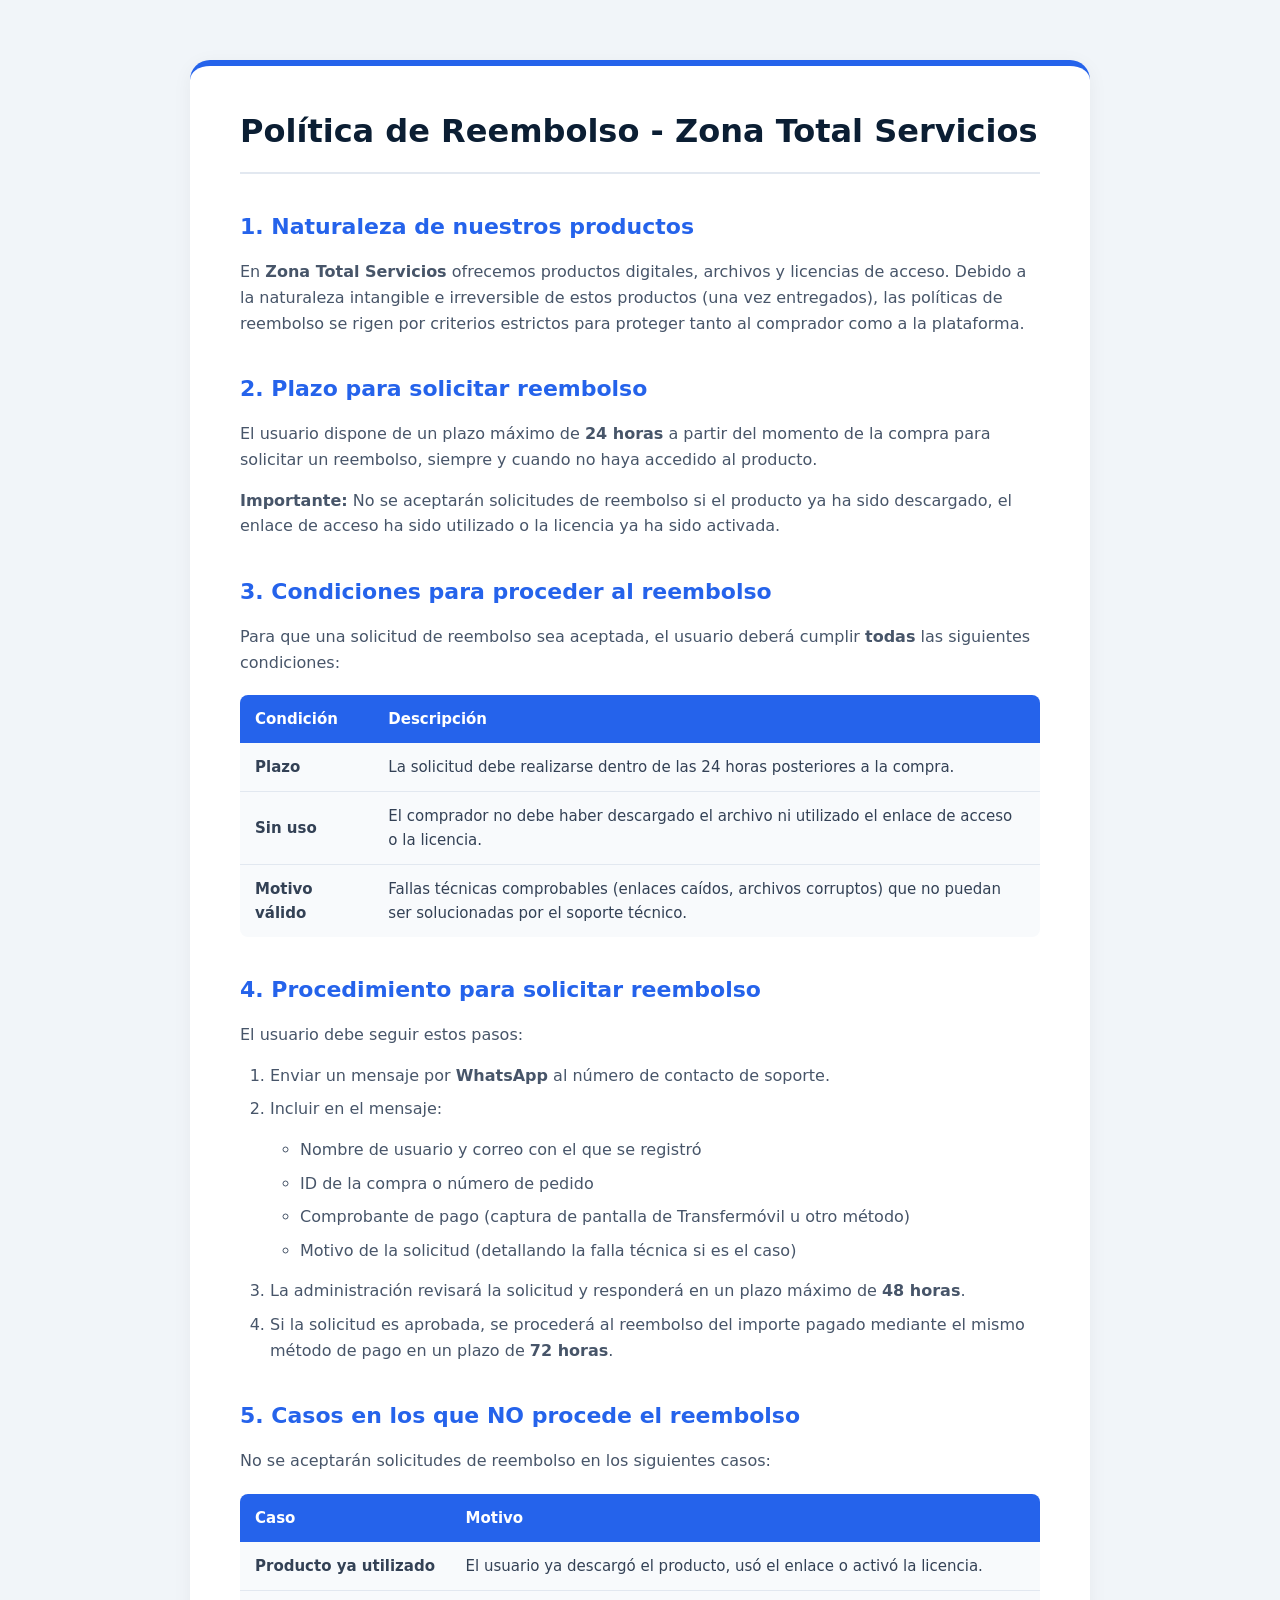
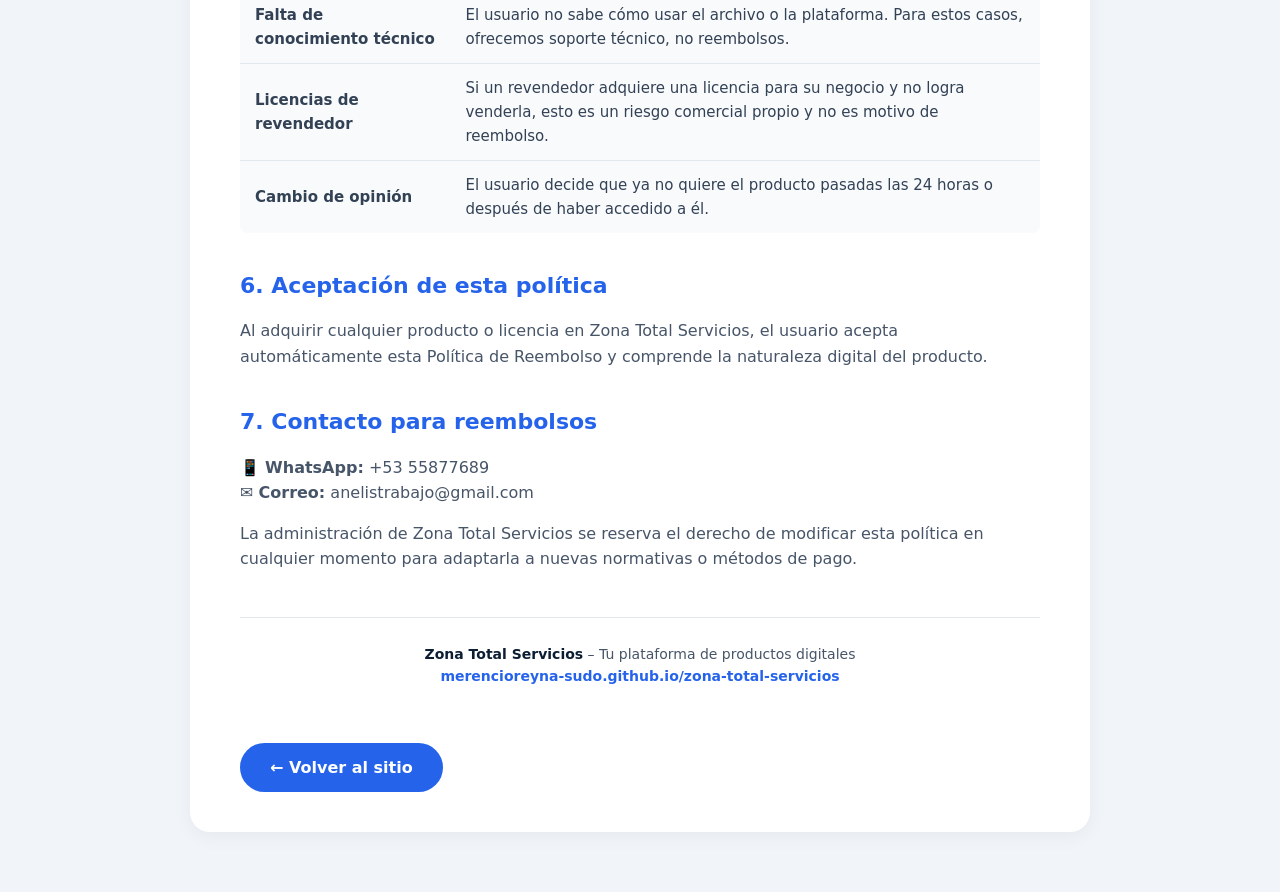
<file: reembolsoservicios.html>
<!DOCTYPE html>
<html lang="es">
<head>
    <meta charset="UTF-8">
    <meta name="viewport" content="width=device-width, initial-scale=1.0">
    <title>Política de Reembolso - Zona Total Servicios</title>
    <style>
        * {
            margin: 0;
            padding: 0;
            box-sizing: border-box;
        }
        body {
            font-family: 'Segoe UI', Roboto, system-ui, sans-serif;
            background: #f1f5f9;
            color: #1e293b;
            line-height: 1.6;
            padding: 20px;
        }
        .contenedor {
            max-width: 900px;
            margin: 40px auto;
            background: #ffffff;
            padding: 40px 50px;
            border-radius: 20px;
            box-shadow: 0 4px 20px rgba(0, 0, 0, 0.05);
            border-top: 6px solid #2563eb;
        }
        h1 {
            color: #0b1e33;
            font-size: 32px;
            border-bottom: 2px solid #e2e8f0;
            padding-bottom: 15px;
            margin-bottom: 25px;
        }
        h2 {
            color: #2563eb;
            font-size: 22px;
            margin-top: 35px;
            margin-bottom: 15px;
        }
        p {
            margin-bottom: 15px;
            color: #475569;
        }
        ul, ol {
            margin: 15px 0 15px 30px;
            color: #475569;
        }
        li {
            margin-bottom: 8px;
        }
        table {
            width: 100%;
            border-collapse: collapse;
            margin: 20px 0;
            font-size: 15px;
            border-radius: 8px;
            overflow: hidden;
        }
        th {
            background: #2563eb;
            color: #ffffff;
            padding: 12px 15px;
            text-align: left;
        }
        td {
            padding: 12px 15px;
            background: #f8fafc;
            border-bottom: 1px solid #e2e8f0;
            color: #334155;
        }
        tr:last-child td {
            border-bottom: none;
        }
        .volver {
            display: inline-block;
            margin-top: 40px;
            padding: 12px 30px;
            background: #2563eb;
            color: #ffffff;
            text-decoration: none;
            border-radius: 30px;
            font-weight: 600;
            transition: 0.2s;
        }
        .volver:hover {
            background: #1d4ed8;
            transform: translateY(-2px);
        }
        .footer-politica {
            margin-top: 45px;
            padding-top: 25px;
            border-top: 1px solid #e2e8f0;
            text-align: center;
            font-size: 14px;
            color: #64748b;
        }
        .footer-politica a {
            color: #2563eb;
            text-decoration: none;
            font-weight: 600;
        }
        .footer-politica a:hover {
            text-decoration: underline;
        }
        .footer-politica strong {
            color: #0b1e33;
        }
        @media (max-width: 600px) {
            .contenedor {
                padding: 25px;
            }
            h1 {
                font-size: 24px;
            }
            table, th, td {
                font-size: 13px;
            }
            th, td {
                padding: 8px 10px;
            }
        }
    </style>
</head>
<body>

<div class="contenedor">

    <h1>Política de Reembolso - Zona Total Servicios</h1>
    
    <h2>1. Naturaleza de nuestros productos</h2>
    <p>En <strong>Zona Total Servicios</strong> ofrecemos productos digitales, archivos y licencias de acceso. Debido a la naturaleza intangible e irreversible de estos productos (una vez entregados), las políticas de reembolso se rigen por criterios estrictos para proteger tanto al comprador como a la plataforma.</p>

    <h2>2. Plazo para solicitar reembolso</h2>
    <p>El usuario dispone de un plazo máximo de <strong>24 horas</strong> a partir del momento de la compra para solicitar un reembolso, siempre y cuando no haya accedido al producto.</p>
    <p><strong>Importante:</strong> No se aceptarán solicitudes de reembolso si el producto ya ha sido descargado, el enlace de acceso ha sido utilizado o la licencia ya ha sido activada.</p>

    <h2>3. Condiciones para proceder al reembolso</h2>
    <p>Para que una solicitud de reembolso sea aceptada, el usuario deberá cumplir <strong>todas</strong> las siguientes condiciones:</p>
    <table>
        <tr>
            <th>Condición</th>
            <th>Descripción</th>
        </tr>
        <tr>
            <td><strong>Plazo</strong></td>
            <td>La solicitud debe realizarse dentro de las 24 horas posteriores a la compra.</td>
        </tr>
        <tr>
            <td><strong>Sin uso</strong></td>
            <td>El comprador no debe haber descargado el archivo ni utilizado el enlace de acceso o la licencia.</td>
        </tr>
        <tr>
            <td><strong>Motivo válido</strong></td>
            <td>Fallas técnicas comprobables (enlaces caídos, archivos corruptos) que no puedan ser solucionadas por el soporte técnico.</td>
        </tr>
    </table>

    <h2>4. Procedimiento para solicitar reembolso</h2>
    <p>El usuario debe seguir estos pasos:</p>
    <ol>
        <li>Enviar un mensaje por <strong>WhatsApp</strong> al número de contacto de soporte.</li>
        <li>Incluir en el mensaje:
            <ul>
                <li>Nombre de usuario y correo con el que se registró</li>
                <li>ID de la compra o número de pedido</li>
                <li>Comprobante de pago (captura de pantalla de Transfermóvil u otro método)</li>
                <li>Motivo de la solicitud (detallando la falla técnica si es el caso)</li>
            </ul>
        </li>
        <li>La administración revisará la solicitud y responderá en un plazo máximo de <strong>48 horas</strong>.</li>
        <li>Si la solicitud es aprobada, se procederá al reembolso del importe pagado mediante el mismo método de pago en un plazo de <strong>72 horas</strong>.</li>
    </ol>

    <h2>5. Casos en los que NO procede el reembolso</h2>
    <p>No se aceptarán solicitudes de reembolso en los siguientes casos:</p>
    <table>
        <tr>
            <th>Caso</th>
            <th>Motivo</th>
        </tr>
        <tr>
            <td><strong>Producto ya utilizado</strong></td>
            <td>El usuario ya descargó el producto, usó el enlace o activó la licencia.</td>
        </tr>
        <tr>
            <td><strong>Falta de conocimiento técnico</strong></td>
            <td>El usuario no sabe cómo usar el archivo o la plataforma. Para estos casos, ofrecemos soporte técnico, no reembolsos.</td>
        </tr>
        <tr>
            <td><strong>Licencias de revendedor</strong></td>
            <td>Si un revendedor adquiere una licencia para su negocio y no logra venderla, esto es un riesgo comercial propio y no es motivo de reembolso.</td>
        </tr>
        <tr>
            <td><strong>Cambio de opinión</strong></td>
            <td>El usuario decide que ya no quiere el producto pasadas las 24 horas o después de haber accedido a él.</td>
        </tr>
    </table>

    <h2>6. Aceptación de esta política</h2>
    <p>Al adquirir cualquier producto o licencia en Zona Total Servicios, el usuario acepta automáticamente esta Política de Reembolso y comprende la naturaleza digital del producto.</p>

    <h2>7. Contacto para reembolsos</h2>
    <p>📱 <strong>WhatsApp:</strong> +53 55877689 <br>
    ✉️ <strong>Correo:</strong> anelistrabajo@gmail.com </p>
    <p>La administración de Zona Total Servicios se reserva el derecho de modificar esta política en cualquier momento para adaptarla a nuevas normativas o métodos de pago.</p>

    <div class="footer-politica">
        <p><strong>Zona Total Servicios</strong> – Tu plataforma de productos digitales<br>
        <a href="https://merencioreyna-sudo.github.io/zona-total-servicios/">merencioreyna-sudo.github.io/zona-total-servicios</a></p>
    </div>

    <a href="https://merencioreyna-sudo.github.io/zona-total-servicios/" class="volver">← Volver al sitio</a>

</div>

</body>
</html>
</file>
